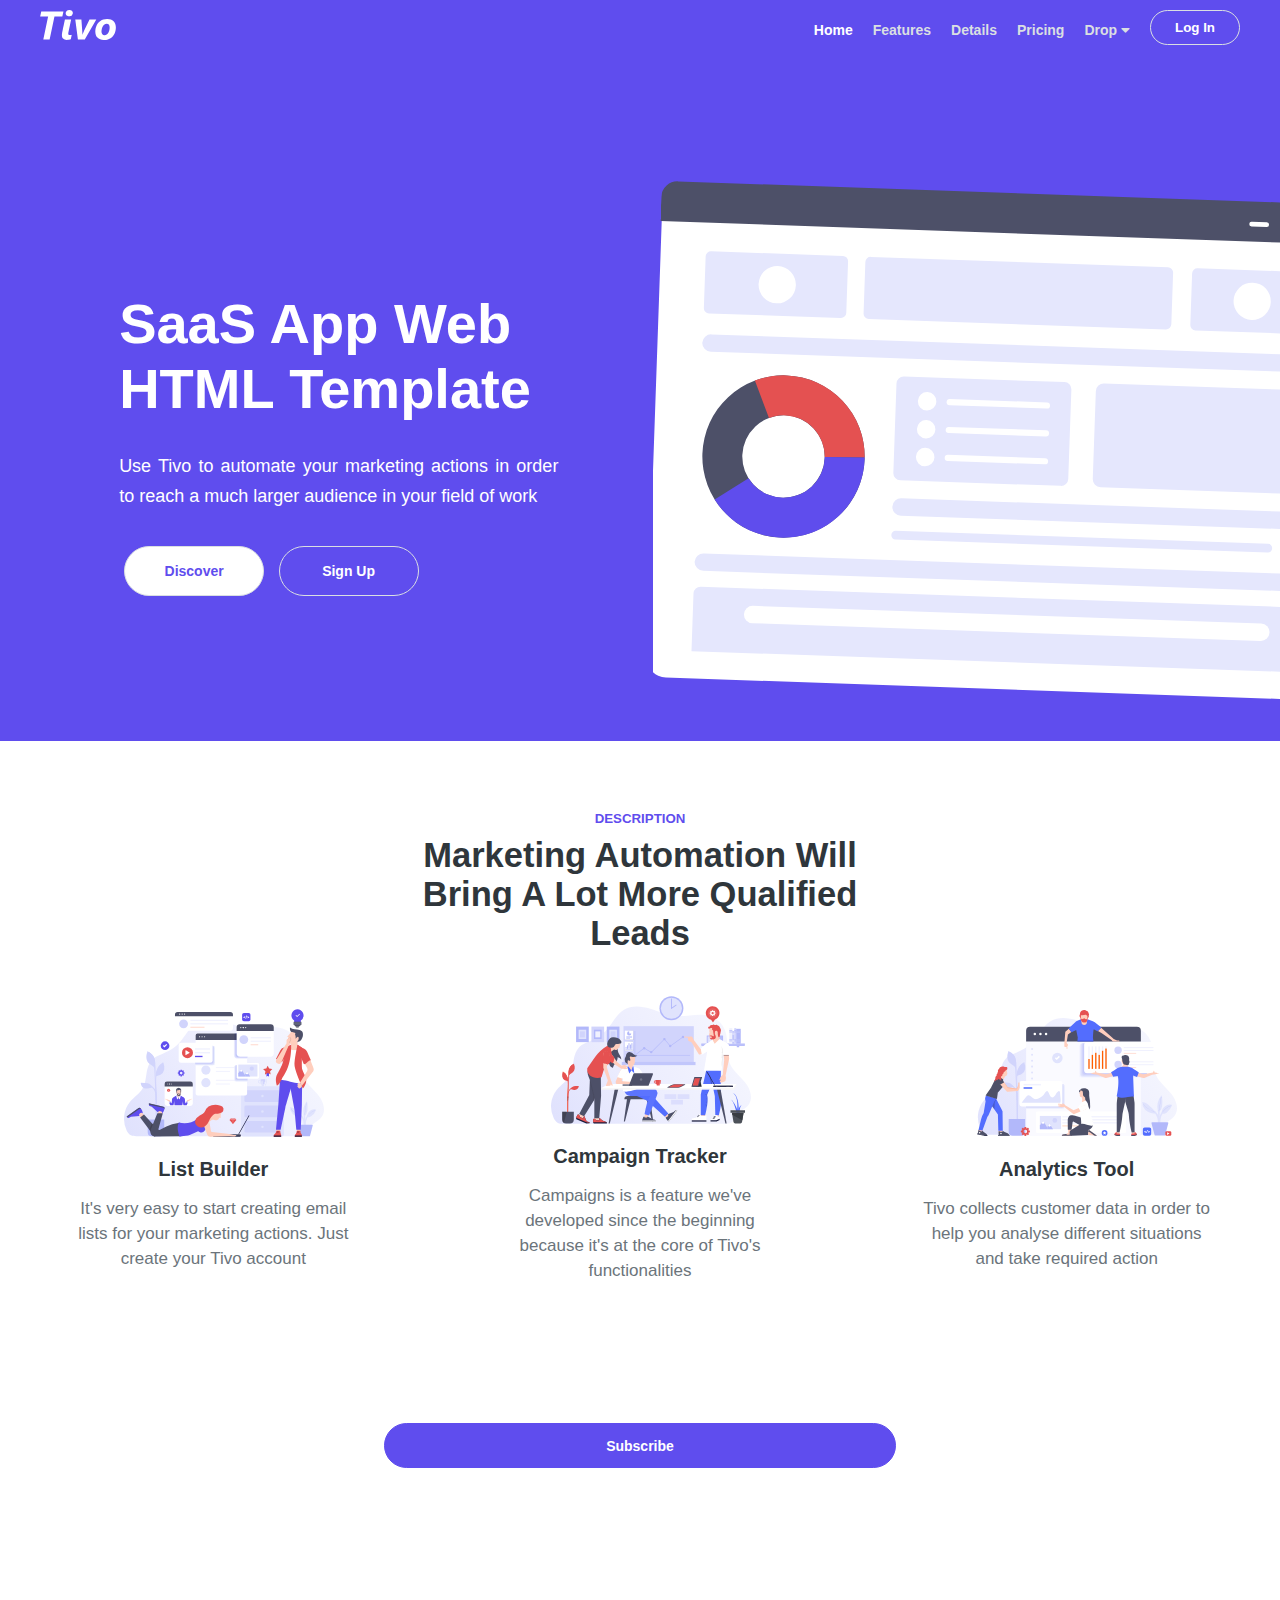
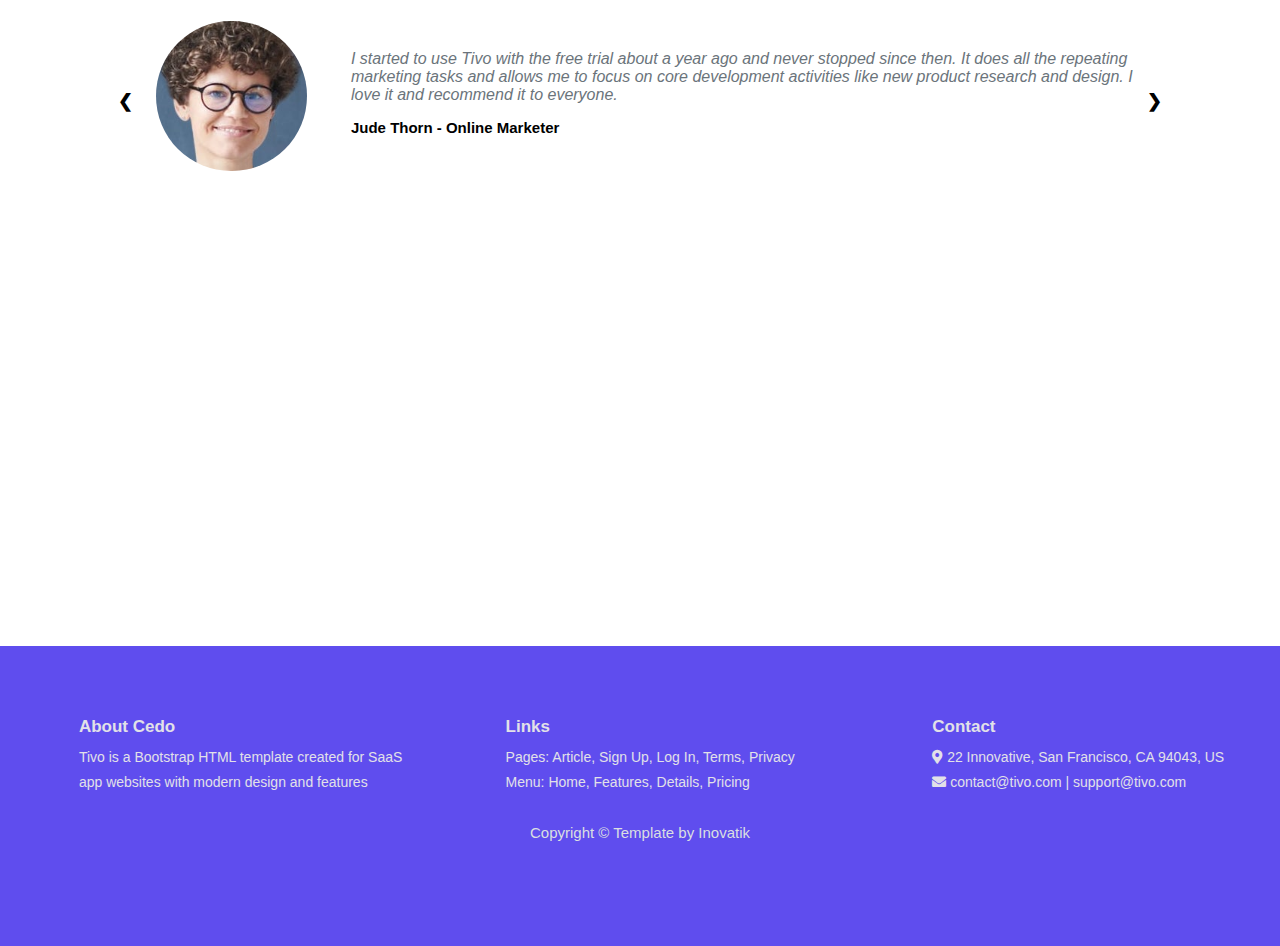
<file: index.html>
<!DOCTYPE html>

<html>

<head>
    <meta charset="utf-8">
    <meta content="width=device-width, initial-scale=1, maximum-scale=1, shrink-to-fit=no" name="viewport">
    <meta http-equiv="Content-Security-Policy" content="upgrade-insecure-requests">
    <title>Tivo SaaS App Website Bootstrap HTML template</title>
    <link rel="stylesheet" href="view/style.css">
    <link rel="icon" href="images/favicon.png">
    <link rel="stylesheet" href="https://use.fontawesome.com/releases/v5.6.3/css/all.css">
</head>

<body>
    <nav class="navbar-main">
        <input type="checkbox" id="check">

        <label for="check" class="checkbutton">
            <i class="fas fa-bars"></i>
        </label>

        <a href="#logo"><img class="logo-tivo" src="images/logo.svg" alt="logo que contem o nome do site" height="30"
                width="76">
        </a>

        <ul class="top-menu-horizontal">
            <li><a class="item-home" href="#"><strong>Home</strong></a></li>
            <li><a class="item" href="#features"><b>Features</b></a></li>
            <li><a class="item" href="#details"><b>Details</b></a></li>
            <li><a class="item" href="#pricing"><b>Pricing</b></a></li>
            <li><a class="item" href="#"><b>Drop </b><i class="fas fa-caret-down"></i></a>
                <ul class="dropdown-menu">
                    <li><a class="item-dropdown" href="#signup"><b>Sign Up</b></a></li>
                    <hr>
                    <li><a class="item-dropdown" href="#login"><b>Log In</b></a></li>
                    <hr>
                    <li><a class="item-dropdown" href="#articledetails"><b>Article Details</b></a></li>
                    <hr>
                    <li><a class="item-dropdown" href="#termsconditions"><b>Terms Conditions</b></a></li>
                    <hr>
                    <li><a class="item-dropdown" href="#privacypolicy"><b>Privacy Policy</b></a></li>
                </ul>
            </li>

            <button class="btn-login"><strong>Log In</strong></button>
        </ul>
    </nav>

    <header>
        <div class="container">
            <div class="row-2">
                <div class="text-container">
                    <h1 class="text"><b>SaaS App Web HTML Template</b></h1>
                    <p class="text-information">
                        Use Tivo to automate your marketing actions in order to reach a much larger audience in your
                        field of work
                    </p>
                    <button class="btn-discover"><b>Discover</b></button>
                    <button class="btn-signup"><b>Sign Up</b></button>
                </div>

                <div class="img-container">
                    <img class="img-header" src="images/header.svg"
                        alt="imagem que possui a representação em desenho de uma guia de navegador">
                </div>
            </div>
        </div>
    </header>

    <div class="glider">
        <div class="carousel">
            
        </div>
        <a></a>
    </div>

    <section>
        <div class="description">
            <div class="subtitle">
                <h5>Description</h5>
            </div>

            <div class="info">
                <h2>Marketing Automation Will Bring A Lot More Qualified Leads</h2>
            </div>

            <div class="row-3">
                <div class="card">
                    <div class="card-image">
                        <img class="img-description" src="images/description-icon-1.svg">
                    </div>
                    <div class="card-body">
                        <h5 class="card-title">List Builder</h5>
                        <p class="subtitle-card">It's very easy to start creating email lists for your marketing
                            actions. Just create your Tivo account</p>
                    </div>
                </div>

                <div class="card">
                    <div class="card-image">
                        <img class="img-description" src="images/description-icon-2.svg">
                    </div>
                    <div class="card-body">
                        <h5 class="card-title">Campaign Tracker</h5>
                        <p class="subtitle-card">Campaigns is a feature we've developed since the beginning because it's
                            at the core of Tivo's functionalities</p>
                    </div>
                </div>

                <div class="card">
                    <div class="card-image">
                        <img class="img-description" src="images/description-icon-3.svg">
                    </div>
                    <div class="card-body">
                        <h5 class="card-title">Analytics Tool</h5>
                        <p class="subtitle-card">Tivo collects customer data in order to help you analyse different
                            situations and take required action</p>
                    </div>
                </div>
            </div>
        </div>

        <button id="btn-sub" class="btn-subscribe">
            <b>Subscribe</b>
        </button>

        <div id="modal-subscribe" class="modal">
            <div class="modal-content">
                <span class="close">&times;</span>
            <form>
                <label class="dados"><b>Dados de identificação</b><br>
                <label>Nome: </label><br>
                <input type="text" id="nome" size="60"><br>

                <label>E-mail: </label><br>
                <input type="text" id="email" size="80"><br>

                <label>Data de nascimento: </label>
                <input type="date" id="dataNascimento">

                <label>Telefone: </label>
                <input type="tel" id="tel" size="14"><br>

                <label class="endereco"><b>Endereço</b></label><br>
                <label class="modal-field">CEP: </label>
                <input type="text" id="cep" value="" size="10" maxlength="9" onblur="buscaCep(this.value);"><br>
                
                <label class="modal-field">Rua: </label>
                <input type="text" id="rua" size="60"><br>
                
                <label class="modal-field">Bairro:
                <input type="text" id="bairro" size="40"></label>
                
                <label class="modal-field">Cidade: 
                <input type="text" id="cidade" size="40"></label><br>
                
                <label class="modal-field">Estado: 
                <input type="text" id="uf" size="2"></label>
                
                <label class="ibge">IBGE: 
                <input type="text" id="ibge" size="8"></label><br>
            </form>
            <button type="button" id="btn-submeter">Submeter</button>
            </div> 
        </div>

        <script src="main.js"></script>
    </section>

    <div class="slideshow-container">

        <div class="mySlides fade">
            <img class="img-slider" src="images/testimonial-1.jpg" style="width:14%">
            <div class="slider-text">
                <div class="feedback">I started to use Tivo with the free trial about a year ago and never stopped since
                then. It does all the repeating marketing tasks and allows me to focus on core development activities
                like new product research and design. I love it and recommend it to everyone.</div>
                <div class="name">Jude Thorn - Online Marketer</div>
            </div>
        </div>

        <div class="mySlides fade">
            <img class="img-slider" src="images/testimonial-2.jpg" style="width:14%">
            <div class="slider-text">
                <div class="feedback">Awesome features for the money. I never thought such a low ammount of money would
                bring me so many leads per month. Before Tivo I used the services of an agency which cost 10x more and
                delivered far less. Highly recommended to marketers focused on results.</div>
                <div class="name">Roy Smith - Developer</div>
            </div>
        </div>

        <div class="mySlides fade">
            <img class="img-slider" src="images/testimonial-3.jpg" style="width:14%">
            <div class="slider-text">
                <div class="feedback">Tivo is the best marketing automation app for small and medium sized business. It
                understands the mindset of young entrepreneurs and provides the necessary data for wise marketing
                decisions. Just give it a try and you will definitely not regret spending your time.</div>
                <div class="name">Marsha Singer - Online Marketer</div>
            </div>
        </div>

        <div class="mySlides fade">
            <img class="img-slider" src="images/testimonial-4.jpg" style="width:14%">
            <div class="slider-text">
                <div class="feedback">Tivo is one of the greatest marketing automation apps out there. I especially love
                the Reporting Tools module because it gives me such a great amount of information based on little
                amounts of input gathered in just few weeks of light weight usage. Recommended!</div>
                <div class="name">Ronda Louis - Online Marketer</div>
            </div>
        </div>

        <a class="prev" onclick="plusSlides(-1)">&#10094;</a>
        <a class="next" onclick="plusSlides(1)">&#10095;</a>

    </div>
    <br>

    <script src="main.js"></script>

    <section>
        <iframe
            src="https://www.google.com/maps/embed?pb=!1m18!1m12!1m3!1d901.0579839376613!2d-51.470635070834916!3d-25.3970457874906!2m3!1f0!2f0!3f0!3m2!1i1024!2i768!4f13.1!3m3!1m2!1s0x94ef362dab952f4b%3A0x8b4685920af90ff9!2sR.%20XV%20de%20Novembro%2C%208065%20-%20Centro%2C%20Guarapuava%20-%20PR%2C%2085010-000!5e0!3m2!1spt-BR!2sbr!4v1630496349490!5m2!1spt-BR!2sbr"
            width="100%" height="350" style="border:0;" allowfullscreen="" loading="lazy">
        </iframe>
    </section>

    <footer>
        <div class="row-3">
            <div class="about-container">
                <h4 class="footer-title">About Cedo</h4>
                <p class="footer-text">Tivo is a Bootstrap HTML template created for SaaS app websites with modern
                    design and features</p>
            </div>

            <div class="link-container">
                <h4 class="footer-title">Links</h4>
                <p class="footer-text">
                    Pages:<a href="#"> Article, Sign Up, Log In, Terms, Privacy</a>
                    Menu:<a href="#"> Home, Features, Details, Pricing</a>
                </p>
            </div>

            <div class="contact-container">
                <h4 class="footer-title">Contact</h4>
                <p class="footer-text">
                    <i class="fas fa-map-marker-alt"></i> 22 Innovative, San Francisco, CA 94043, US
                    <br>
                    <i class="fas fa-envelope"></i><a href="mailto:contact@tivo.com"> contact@tivo.com</a> | <a
                        href="mailto:contact@tivo.com">support@tivo.com</a>
                </p>
            </div>
        </div>
        <div class="copyright-container">
            <p>Copyright © Template by Inovatik</p>
        </div>
    </footer>
</body>

</html>
</file>
<file: view/style.css>
* {
    padding: 0;
    margin: 0;
    text-decoration: none;
    list-style: none;
    box-sizing: border-box;
}

body {
    font-family: "Open Sans", sans-serif;
    color: #dadfe2;
}

/* - - - - - - - - - - - - - - navbar - - - - - - - - - - - - - - - - */
.navbar-main {
    background-color: #5f4dee;
    height: 55px;
    width: 100%;
    position: fixed;
    z-index: 3;
}

.logo-tivo {
    margin-left: 40px;
    margin-top: 0.8%;
}

.top-menu-horizontal {
    float: right;
    margin-right: 30px;
    display: flex;
    position: relative;
}

.item-home{ 
    line-height: 60px;
    margin: 0 10px;
    color: white;
    font-size: 14px;
}

.item {
    line-height: 60px;
    margin: 0 10px;
    color: #dadfe2;
    font-size: 14px;
}


.item:hover {
    color: white;
}

.btn-login {
    border-radius: 50px;
    background-color: transparent;
    border: 1px solid;
    border-color: #dadfe2;
    height: 35px;
    width: 90px;
    color: white;
    cursor: pointer;
    margin-left: 20px;
    text-align: center;
    margin: 10px 10px;
}

.btn-login:hover {
    color:#5f4dee;
    background-color: white;
}

.dropdown-menu {
    display: none;
    background-color: #5f4dee;
    border-radius: 3px;
    margin-top: -3%;
    line-height: 25px;
    width: 38%;
    position: absolute;
}

.item-dropdown {
    display: block;
    background-color: #5f4dee;
    color: #dadfe2;
    margin: 10px;
    margin-left: 15%;
    font-size: 14px;
}

hr {
    border: 0;
    border-top: 0.5px solid rgb(214, 216, 218);
    opacity: 50%;
    margin-left: 5%;
    margin-right: 5%;
}

.item-dropdown:hover {
    color: white;
}

ul li:hover ul {
    display: block;
}

.checkbutton {
    font-size: 25px;
    color: #dadfe2;
    float: right;
    line-height: 55px;
    margin-right: 40px;
    cursor: pointer;
    display: none;
}

#check {
    display: none;
}

/* - - - - - - - - - - - - - - header - - - - - - - - - - - - - - - - */

header {
    background-color: #5f4dee;
    width: 100%;
    padding-top: 11%;
}

div {
    display: block;
}

.row-2 {
    display: grid;
    grid-template-columns: 1fr 1fr;
    justify-content: center;
    align-items: center;
    grid-auto-columns: 100px;
}

.text {
    display: block;
    font-size: 56px;
    color: white;
}

.text-information {
    margin-top: 30px;
    margin-bottom: 30px;
    text-align: justify;
    display: block;
}

.img-header {
    transform: rotate(2deg);
    height: 600px;
    width: 700px;
}

.container {
    margin-left: 25px;
}

.text-container {
    width: 70%;
    left: 5%;
    margin-left: 15%;
    margin-top: 10px;
}

.text-information {
    line-height: 30px;
    font-size:18px;
    width: 100%;
    color: white;
}

.btn-discover, .btn-signup {
    border-radius: 50px;
    border: 1px solid;
    border-color: #dadfe2;
    height: 50px;
    width: 140px;
    font-size: 14px;
    margin-left: 10px;
    text-align: center;
    margin: 5px;
    cursor: pointer;
    margin-top: 5px;
}

.btn-discover {
    background-color: white;
    color: #5f4dee;
}

.btn-discover:hover {
    background-color: transparent;
    color: white;
}

.btn-signup {
    background-color: transparent;
    color: white;
}

.btn-signup:hover {
    background-color: white;
    color: #5f4dee;
}

.img-container {
    overflow-x: hidden;
    overflow-y: hidden;
}

/* - - - - - - - - - - - - - - description - - - - - - - - - - - - - - - - */

.subtitle {
    display:flex;
    text-align: center;
    justify-content: center;
    align-items: center;
    text-transform: uppercase;
    color: #5f4dee;
    margin-top: 70px;
}

.info {
    text-align: center;
    color: #2f363b;
    font-size: 23px;
    width: 40%;
    margin-left: 30%;
}

.row-3 {
    display: grid;
    grid-template-columns: 1fr 1fr 1fr;
    justify-content: center;
    align-items: center;
    grid-auto-columns: 100px;
}

.card {
    margin-top: 10%;
    padding: 0;
}

.card-image {
    text-align: center;
    margin-left: 5%;
    display: block;
}

h5 {
    margin-bottom: 10px;
}

.img-description {
    height: 130px;
    width: 200px;
}

.card-title {
    color: #2f363b;
    display: block;
    text-align: center;
    margin-top: 20px;
    font-size: 20px;
}

.subtitle-card {
    color: #6b747b;
    font-size: 17px;
    text-align: center;
    margin-bottom: 90px;    
    line-height: 25px;
    width: 70%;
    margin-left: 15%;
    margin-top: 15px;
}

.btn-subscribe {
    border-radius: 50px;
    border: 1px solid;
    border-color: #5f4dee;
    height: 45px;
    width: 40%;
    font-size: 14px;
    margin-left: 20px;
    margin: 10px 10px;
    cursor: pointer;
    background-color:#5f4dee;
    color:white;
    justify-content: center;
    margin: 50px;
    margin-left: 30%;
}

.btn-subscribe:hover {
    background-color: transparent;
    color: #5f4dee;
}

/* - - - - - - - - - - - - - - footer - - - - - - - - - - - - - - - - */

footer {
    background-color: #5f4dee;
    min-height: 50px; 
    height: 300px;
}

.footer-title {
    font-size: 17px;
    text-align: left;
    color: #e2e1e8;
    margin-top: 50px;
    margin-left: 15%;
}

.footer-text {
    text-align: left;
    font-size: 14px;
    color: #e2e1e8;
    max-width: 330px;
    margin-top: 2%;
    margin-bottom: 2%;
    line-height: 25px;
    margin-left: 15%;
}

.about-container, .link-container, .contact-container {
    padding: 5%;
}

.copyright-container {
    background-color: #5f4dee;
    display: flex;
    justify-content: center;
    text-align: center;
    margin: 0;
    padding: 0;
    font-size: 15px;
}

a {
    color: #e2e1e8;
}

/* - - - - - - - - - - - - - - modal- - - - - - - - - - - - - - - - - */
.modal {
    display: none;
    position: fixed;
    z-index: 1;
    left: 0;
    top: 0;
    width: 100%;
    height: 100%;
    overflow: auto;
    background-color: rgb(0,0,0);
    background-color: rgba(0,0,0,0.4); 
}
    
.modal-content {
    color: black;
    background-color: #fefefe;
    margin: 15% auto; 
    padding: 20px;
    border: 1px solid #888;
    width: 60%;
    align-items: center;
    justify-content: center; 
    border-radius: 5%;
}
  
.close {
    color: #aaa;
    float: right;
    font-size: 28px;
    font-weight: bold;
}
  
.close:hover, .close:focus {
    color: black;
    text-decoration: none;
    cursor: pointer;
}

input {
    align-items: center;
    height: 20%;
    width: 60%;
    border: 1px solid transparent;
    border-bottom: 1px solid #5f4dee;
    margin-top: 20px;
    margin-bottom: 20px;
}

form {
    margin: 5%;
}

#nome, #email {
    width: 85%;
}

#btn-submeter {
    border-radius: 50px;
    background-color: transparent;
    border: 1px solid #5f4dee;
    width: 40%;
    height: 40px;
    color: #5f4dee;
    cursor: pointer;
    margin: 5% 5% 5% 27%;
}

#btn-submeter:hover {
    background-color: #5f4dee;
    color: white;
}

#dataNascimento {
    width: 20%;
    margin-right: 5%;
}

.dados {
    margin-left: 35%;
}

.endereco {
    margin-left: 42%;
}

#tel {
    width: 27%;
}

#cep {
    width: 40%;
    margin-right: 5%;
}

#rua {
    width: 80%;
}

#bairro, #uf {
    width: 35%;
}

#cidade, #ibge {
    width: 34%;
}

#nome, #email, #dataNascimento, #tel, #cep, #rua, #bairro, #cidade, #uf, #ibge {
    outline: none;
}

/* - - - - - - - - - - - - - - slider - - - - - - - - - - - - - - - - - */

.mySlides {display: none}
img {vertical-align: middle;}

.slideshow-container {
  max-width: 95%;
  position: relative;
  margin: 8%;  
  overflow: auto;
}

.prev, .next {
  cursor: pointer;
  position: absolute;
  top: 50%;
  width: auto;
  padding: 16px;
  margin-top: -22px;
  color: black;
  font-weight: bold;
  font-size: 18px;
  transition: 0.6s ease;
  border-radius: 0 3px 3px 0;
  user-select: none;
}

.next {
  right: 0;
  border-radius: 3px 0 0 3px;
}

.prev:hover, .next:hover {
  background-color: rgba(0,0,0,0.8);
}

.img-slider {
    border-radius: 50%;
    margin-left: 5%;
}

.name {
  color: black;
  font-size: 15px;
  bottom: 8px;
  width: 100%;
  text-align: left;
  font-weight: bold;
  padding-top: 15px;
}

.slider-text {
  color: #6b747b;
  font-size: 16px;
  padding: 8px 12px;
  position: absolute;
  text-align: left;
  top: 0;
  right: 0;
  width: 75%;
  margin-top: 2%;
  margin-right: 3%;
}

.feedback {
    font-style: italic;
}

.active, .dot:hover {
  background-color: #717171;
}

.fade {
  -webkit-animation-name: fade;
  -webkit-animation-duration: 1.5s;
  animation-name: fade;
  animation-duration: 1.5s;
}

@-webkit-keyframes fade {
  from {opacity: .4} 
  to {opacity: 1}
}

@keyframes fade {
  from {opacity: .4} 
  to {opacity: 1}
}

@media only screen and (max-width: 300px) {
  .prev, .next,.text {font-size: 11px}
}

/* - - - - - - - - - - - - - - 1024px - - - - - - - - - - - - - - - - */

@media only screen and (max-width: 1024px) {
    .container {
        margin-left: 30px;
    }
    
    h1 {
        font-size: 52px;
        line-height: 60px;
    }

    .text-container {
        margin-right: 100px;;
    }

    .text-information {
        font-size: 16px;
    }

    .subtitle-card {
        font-size: 16px;
        width: 75%;
        margin-left: 15%;
        margin-top: 15px;
    }

    .info {
        width: 45%;
        margin-left: 27%;
    }

    footer {
        height: 400px;
    }
}

/* - - - - - - - - - - - - - - 915px - - - - - - - - - - - - - - - - */

@media only screen and (max-width: 915px) {
    .checkbutton {
        display: block;
    }

    .top-menu-horizontal {
        position: fixed;
        width: 100%;
        height: 100%;
        background-color: #5f4dee;
        left: 100%;
        text-align: left;
        transition: all .5s;
        display: block;
    }

    nav ul li {
        display: block;
        margin: 1%;
        height: 3%;
    }

    #check:checked ~ ul {
        left: 0;
    }

    .row-2 {
        grid-template-columns: 1fr;
    }

    .img-header {
        transform: rotate(0deg);
        display: flex;
    }

    .row-3 {
        grid-template-columns: 1fr;
    }

    .text-container {
        margin: 0;
        text-align: center;
        justify-content: center;
        width: 90%;
        margin-left: 2%;
    }

    .text-information {
        text-align: center;
        font-size: 18px;
        margin: 0;
        line-height: 30px;
        margin-bottom: 25px;
        margin-top: 20px;
    }

    .img-container {
        margin: 5px;
    }

    .text {
     font-size: 40px;
    }

    .info {
        width: auto;
        margin: 0;
        margin-left: 50px;
        margin-right: 50px;
        margin-bottom: 30px;
    }

    .card {
        margin: 0;
        padding: 0;
    }

    .subtitle-card {
        width: auto;
        margin: 0;
        margin-left: 50px;
        margin-right: 50px;
        margin-bottom: 50px;
    }

    .btn-subscribe {
        margin: 40px;
        margin-left: 28%;
        width: 50%;
    }

    footer {
        height: 500px;
    }

    .footer-text {
        margin: 0;
    }

    .btn-login {
        margin: 3% 2% 3% 2%;
        display: block;
    }

    .dropdown-menu {
        width: 100%;
    }

    .item-dropdown {
        text-align: left;
        margin-left: 5%;
    }

    hr {
        margin-left: 2%;
    }

    .subtitle {
        font-size: 17px;
    }

    .about-container, .link-container, .contact-container {
        margin: 0;
        padding: 1% 4% 1% 4%;
    }

    .footer-title {
        margin: 0;
        margin-top: 8%;
    }

    .copyright-container {
        margin: 5% 0 5% 0;
    }
}

/* - - - - - - - - - - - - - - 750px - - - - - - - - - - - - - - - - */

@media only screen and (max-width: 750px) {
    h1 {
        margin: 5% 0 5% 0;
    }

    .text-container {
        width: 65%;
        margin-left: 15%;
    }

    .img-header {
        width: 510px;
        height: 361px;
        margin: 10%;
    }

    .description {
        width: 80%;
        margin-left: 10%;
    }

    .about-container, .link-container, .contact-container {
        margin-left: 10%;
    }
} 

/* - - - - - - - - - - - - - - 425px - - - - - - - - - - - - - - - - */

@media only screen and (max-width: 425px) {
    .logo-tivo {
        margin: 3% 0 0 3%;
    }

    .container {
        margin: 0;
        padding: 0;
        margin-left: 2%;
    }

    .text-container {
        margin-left: 3%;
        width: 90%;
    }

    h1 {
        margin: 15% 0 5% 0;
        width: 100%;
    }

    .img-container {
        margin: 10% 0 10% 0;
        padding: 0;
    }

    .img-header {
        width: 395px;
        height: 280px;
        margin: 2%;
    }

    .text-information {
        margin: 5% 0 10% 0;
        padding: 0;
        width: 100%;
    }

    .info {
        margin: 0 0 10% 0;
    }

    .card {
        margin: 0;
        padding: 0;
    }

    .card-title, .subtitle-card {
        margin: 6%;
        padding: 0;
    }

    footer {
        height: 400px;
    }

    .about-container, .about-container, .link-container, .contact-container {
        margin: 1%;
    }

    .copyright-container {
        margin-top: 10%;
    }

    .btn-login {
        margin-top: 5%;
    }
}

/* - - - - - - - - - - - - - - 375px - - - - - - - - - - - - - - - - */

@media only screen and (max-width: 375px) {
    .logo-tivo {
        margin: auto, auto, 0, 0;
    }

    .img-header {
        width: 345px;
        height: 244px;
        margin: 2%;
        padding: 0;
    }

    h2 {
        width: 95%;
        margin-left: 4%;
    }
}

/* - - - - - - - - - - - - - - 320px - - - - - - - - - - - - - - - - */

@media only screen and (max-width: 320px) {
    .img-header {
        width: 290px;
        height: 205px;
        margin: 3%;
    }

    .copyright-container {
        margin-top: 10%;
    }

    footer {
        height: 450px;
    }
}
</file>
